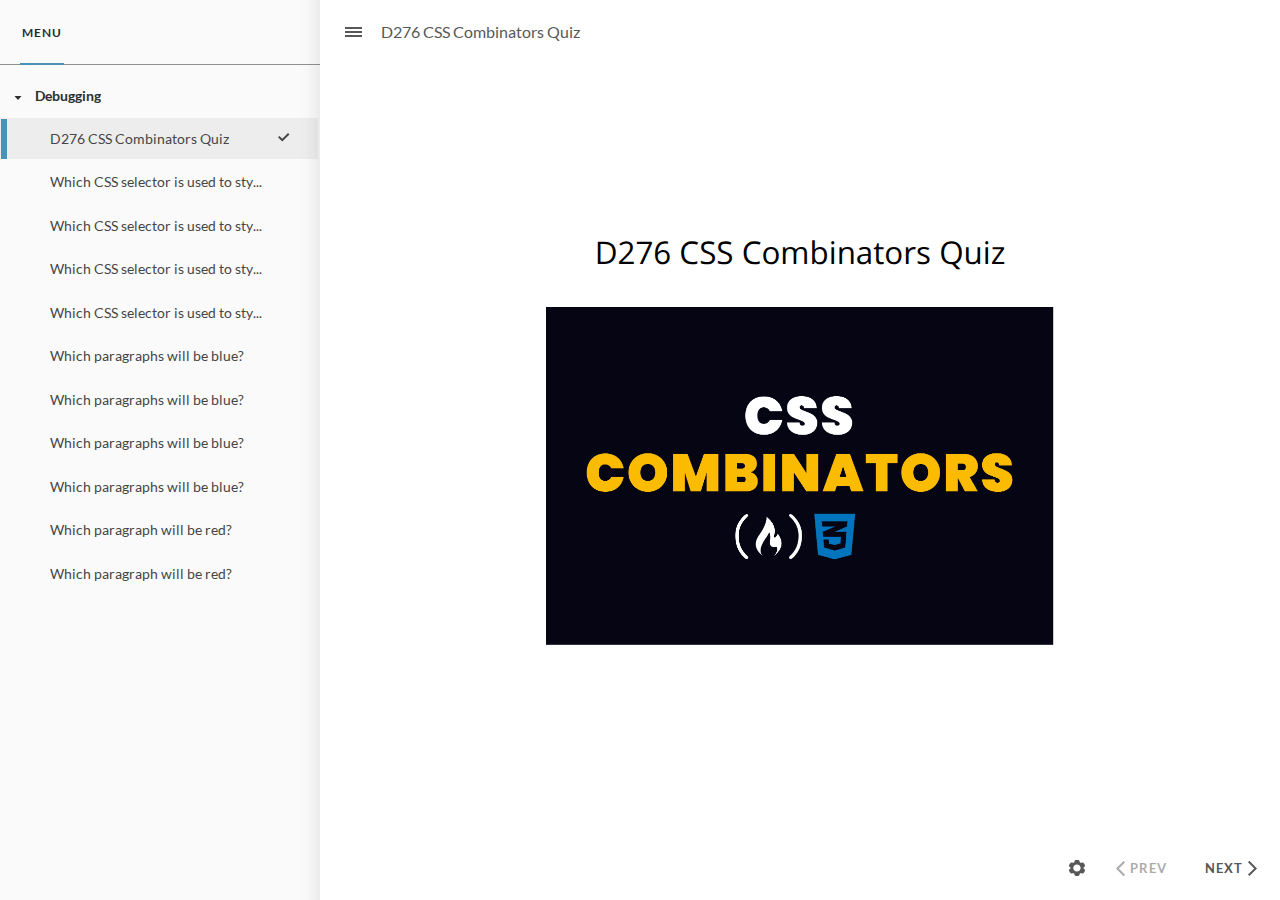
<file: index.html>
﻿<!doctype html>
<html lang="en-US">
<head>
  <meta charset="utf-8">
  <!-- Created using Storyline 360 - http://www.articulate.com  -->
  <!-- version: 3.79.30921.0 -->
  <title>D276 CSS Combinators Quiz</title>
  <meta http-equiv="x-ua-compatible" content="IE=edge"/>
  <meta name="viewport" content="width=device-width,initial-scale=1,user-scalable=no,shrink-to-fit=no,minimal-ui"/>
  <meta name="apple-mobile-web-app-capable" content="yes"/>
  <style>
    html, body { height: 100%; padding: 0; margin: 0 }
    #app { height: 100%; width: 100%; }
  </style>

  <script>
    window.DS = {};
    window.globals = {
      DATA_PATH_BASE: '',
      HAS_FRAME: true,
      HAS_SLIDE: true,

      lmsPresent: false,
      tinCanPresent: false,
      cmi5Present: false,
      aoSupport: false,
      scale: 'noscale',
      captureRc: false,
      browserSize: 'optimal',
      bgColor: '#FFFFFF',
      features: 'ConnectionMessages,DropIn1,DropIn2,DropIn3,DropIn4,FullScreenToggle,LayerPresentAsDialog,MultipleQuizTracking,UpdatedThemeEditor,VideoSync',
      themeName: 'unified',
      preloaderColor: '#8C8C8C',
      suppressAnalytics: false,
      productChannel: 'stable',
      publishSource: 'storyline',
      aid: 'aid|c968bc11-14fc-4e19-bbd4-9d9aef93eb11',
      cid: '5f8f3acd-6497-43a9-b565-3db9322bfdd7',
      playerVersion: '3.79.30921.0',
      publishTimestamp: '2023-09-08T03:06:28.7930968Z',
      maxIosVideoElements: 10,
      connectionSettings: { message: 'You%20are%20offline.%20Trying%20to%20reconnect...', useDarkTheme: true, mode: 'disabled' },

      
      parseParams: function(qs) {
        if (window.globals.parsedParams != null) {
          return window.globals.parsedParams;
        }
        qs = (qs || window.location.search.substr(1)).split('+').join(' ');
        var params = {},
            tokens,
            re = /[?&]?([^=]+)=([^&]*)/g;

        while (tokens = re.exec(qs)) {
          params[decodeURIComponent(tokens[1]).trim()] =
            decodeURIComponent(tokens[2]).trim();
        }
        window.globals.parsedParams = params;
        return params;
      }

    };
  </script>
  <script>
    var isIe11 = ('ActiveXObject' in window || window.MSBlobBuilder != null)
      && window.msCrypto != null && !window.ActiveXObject;
    if (isIe11) {
      window.globals.unsupportedBrowser = true;
      document.write(atob('[base64]'));
    }
  </script>
  
  <script>window.THREE = { };</script>
  
</head>
<body style="background: #FFFFFF" class="cs-HTML theme-unified">
  <!-- 360 -->
  <script>!function(){var e,i=/iPhone/i,o=/iPod/i,n=/iPad/i,t=/\biOS-universal(?:.+)Mac\b/i,r=/\bAndroid(?:.+)Mobile\b/i,a=/Android/i,d=/(?:SD4930UR|\bSilk(?:.+)Mobile\b)/i,p=/Silk/i,l=/Windows Phone/i,u=/\bWindows(?:.+)ARM\b/i,b=/BlackBerry/i,s=/BB10/i,c=/Opera Mini/i,f=/\b(CriOS|Chrome)(?:.+)Mobile/i,h=/Mobile(?:.+)Firefox\b/i,v=function(e){return void 0!==e&&"MacIntel"===e.platform&&"number"==typeof e.maxTouchPoints&&e.maxTouchPoints>1&&"undefined"==typeof MSStream};e=function(e){var m={userAgent:"",platform:"",maxTouchPoints:0};e||"undefined"==typeof navigator?"string"==typeof e?m.userAgent=e:e&&e.userAgent&&(m={userAgent:e.userAgent,platform:e.platform,maxTouchPoints:e.maxTouchPoints||0}):m={userAgent:navigator.userAgent,platform:navigator.platform,maxTouchPoints:navigator.maxTouchPoints||0};var g=m.userAgent,y=g.split("[FBAN");void 0!==y[1]&&(g=y[0]),void 0!==(y=g.split("Twitter"))[1]&&(g=y[0]);var A=function(e){return function(i){return i.test(e)}}(g),w={apple:{phone:A(i)&&!A(l),ipod:A(o),tablet:!A(i)&&(A(n)||v(m))&&!A(l),universal:A(t),device:(A(i)||A(o)||A(n)||A(t)||v(m))&&!A(l)},amazon:{phone:A(d),tablet:!A(d)&&A(p),device:A(d)||A(p)},android:{phone:!A(l)&&A(d)||!A(l)&&A(r),tablet:!A(l)&&!A(d)&&!A(r)&&(A(p)||A(a)),device:!A(l)&&(A(d)||A(p)||A(r)||A(a))||A(/\bokhttp\b/i)},windows:{phone:A(l),tablet:A(u),device:A(l)||A(u)},other:{blackberry:A(b),blackberry10:A(s),opera:A(c),firefox:A(h),chrome:A(f),device:A(b)||A(s)||A(c)||A(h)||A(f)},any:!1,phone:!1,tablet:!1};return w.any=w.apple.device||w.android.device||w.windows.device||w.other.device,w.phone=w.apple.phone||w.android.phone||w.windows.phone,w.tablet=w.apple.tablet||w.android.tablet||w.windows.tablet,w}(),"object"==typeof exports&&"undefined"!=typeof module?module.exports=e:"function"==typeof define&&define.amd?define((function(){return e})):this.isMobile=e}();
    window.isMobile.apple.tablet = window.isMobile.apple.tablet ||
      (navigator.platform === 'MacIntel' && navigator.maxTouchPoints > 1);
    window.isMobile.apple.device = window.isMobile.apple.device || window.isMobile.apple.tablet;
    window.isMobile.tablet = window.isMobile.tablet || window.isMobile.apple.tablet;
    window.isMobile.any = window.isMobile.any || window.isMobile.apple.tablet;
  </script>

  <div id="focus-sink" tabindex="-1"></div>

  <div id="preso"></div>
  <script>
    (function() {

      var classTypes = [ 'desktop', 'mobile', 'phone', 'tablet' ];

      var addDeviceClasses = function(prefix, testObj) {
        var curr, i;
        for (i = 0; i < classTypes.length; i++) {
          curr = classTypes[i];
          if (testObj[curr]) {
            document.body.classList.add(prefix + curr);
          }
        }
      };

      var params = window.globals.parseParams(),
          isDevicePreview = params.devicepreview === '1',
          isPhoneOverride = params.deviceType === 'phone' || (isDevicePreview && params.phone == '1'),
          isTabletOverride = (params.deviceType === 'tablet' || isDevicePreview) && !isPhoneOverride,
          isMobileOverride = isPhoneOverride || isTabletOverride;

      var deviceView = {
        desktop: !window.isMobile.any && !isMobileOverride,
        mobile: window.isMobile.any || isMobileOverride,
        phone: isPhoneOverride || (window.isMobile.phone && !isTabletOverride),
        tablet: isTabletOverride || window.isMobile.tablet
      };

      window.globals.deviceView = deviceView;
      window.isMobile.desktop = !window.isMobile.any;
      window.isMobile.mobile = window.isMobile.any;

      addDeviceClasses('view-', deviceView);

    })();
  </script>
  
  <script src='story_content/user.js' type=text/javascript></script>
  <div class="slide-loader"></div>

  <script>
    var doc = document, loader = doc.body.querySelector('.slide-loader'); [ 1, 2, 3 ].forEach(function(n) { var d = doc.createElement('div'); d.style.backgroundColor = window.globals.preloaderColor; d.classList.add('mobile-loader-dot'); d.classList.add('dot' + n); loader.appendChild(d); });
  </script>

  <div class="mobile-load-title-overlay" style="display: none">
    <div class="mobile-load-title">D276 CSS Combinators Quiz</div>
  </div>

  <div class="mobile-chrome-warning"></div>

  
<style>
  .warn-connection-dialog {
    display: none;
    background: transparent;
    pointer-events: all;
    position: fixed;
    left: 0;
    top: 0;
    width: 100%;
    height: 100%;
    z-index: 999;
  }

  .warn-connection-content {
    pointer-events: all;
    border-radius: 4px;
    background: white;
    border: 1px solid #E7E7E7;
    color: #333333;
    box-shadow: 0 2px 4px rgba(0, 0, 0, 0.25);
    transition: all 150ms ease-out;
    position: absolute;
    white-space: nowrap;
  }

  .view-phone.is-landscape .warn-connection-content {
    left: 23px;
    bottom: 23px;
  }

  .view-tablet.is-landscape .warn-connection-content {
    left: 50%;
    top: 20px;
    transform: translateX(-50%);
  }

  .is-portrait .warn-connection-content {
    transform: translate(-50%, calc(-100% - 15px));
  }

  .warn-connection-content p {
    display: inline-block;
    margin: 0 8px 0 0;
    line-height: 33px;
    font-size: 11px;
  }

  .warn-connection-content svg {
    position: relative;
    vertical-align: middle;
    margin: 0 2px 2px 8px;
  }

  .view-desktop .warn-connection-content {
    left: 1.5em;
    bottom: 1.5em;
  }

  .view-desktop .warn-connection-content p {
    font-size: 1.1em;
  }

  .is-offline .warn-connection-dialog {
    display: block;
  }

  .is-offline .cs-panel * {
    pointer-events: none !important;
  }

  .is-offline .cs-panel {
    pointer-events: all !important;
  }

  .is-offline #nav-controls * {
    pointer-events: none !important;
  }

  .is-offline #nav-controls {
    pointer-events: all !important;
  }
</style>

<div class="warn-connection-dialog" role="alertdialog" aria-modal="true" tabindex="0" aria-labelledby="warn-connection-message">
  <div class="warn-connection-content">
    <svg width="17" height="15" viewBox="0 0 17 15" xmlns="http://www.w3.org/2000/svg">
      <path fill="#8F0000" stroke="white" d="M16.07,12.98 L15.88,12.23 L9.51,1.21 C8.97,0.26,7.6,0.26,7.06,1.21 L0.69,12.23 C0.15,13.16,0.81,14.36,1.91,14.36 H14.65 C15.47,14.36,16.05,13.7,16.07,12.98 Z"/>
      <path fill="white" stroke="white" d="M8.58,5.5 C8.35,5.28,8.5,5.35,8.21,5.32 C8.09,5.35,7.97,5.49,7.96,5.67 C7.97,5.79,7.98,5.92,7.98,6.04 L7.98,6.04 C7.99,6.17,8,6.31,8.01,6.43 L8.01,6.44 C8.03,6.92,8.06,7.41,8.09,7.9 L8.09,7.9 C8.12,8.39,8.14,8.88,8.17,9.37 C8.17,9.39,8.18,9.42,8.2,9.44 C8.23,9.46,8.25,9.47,8.28,9.47 C8.31,9.47,8.34,9.46,8.35,9.44 C8.37,9.43,8.38,9.4,8.39,9.35 L8.39,9.34 C8.39,9.24,8.4,9.15,8.4,9.05 L8.4,9.05 C8.41,8.96,8.41,8.86,8.42,8.75 C8.43,8.44,8.45,8.12,8.47,7.81 L8.47,7.81 C8.49,7.49,8.51,7.18,8.53,6.87 C8.55,6.46,8.56,6.05,8.59,5.64 L8.6,5.62 C8.6,5.57,8.59,5.53,8.58,5.5 L8.21,5.32 Z"/>
      <circle fill="white" stroke="white" cx="8.3" cy="11.35" r="0.3"/>
    </svg>
    <p id="warn-connection-message">You are offline. Trying to reconnect...</p>
  </div>
</div>

<script>
  (function() {
    window.DS.connection = {
      warningShown: false,
      assets: {},
      loadingAssetGroup: false,
      retryDelay: 500
    };

    var connectionSettings = window.globals.connectionSettings || {};

    // The `window.globals.features` variable must be set in `webpack.dev.config` when testing locally - it is not enough
    // to have it in the data - but it must be set there as well.
    var useConnectionMessages = window.AbortController != null &&
      window.location.protocol != 'file:' &&
      window.globals.features.indexOf('ConnectionMessages') != -1 &&
      connectionSettings.mode === 'normal';

    window.DS.connection.useConnectionMessages = useConnectionMessages;

    var assetCount = 0;
    var checkLoadedId;


    if (useConnectionMessages && connectionSettings != null) {
      var contentEl = document.querySelector('.warn-connection-content');
      var messageEl = contentEl.querySelector('p');

      if (connectionSettings.useDarkTheme) {
        contentEl.style.borderColor = '#BABBBA';
        contentEl.style.backgroundColor = '#282828';
        contentEl.style.color = '#FFFFFF';
      }

      if (connectionSettings.message != null) {
        messageEl.textContent = window.decodeURIComponent(connectionSettings.message);
      }
    }

    function checkAssetsReady() {
      for (var i in DS.connection.assets) {
        if (!DS.connection.assets[i].success) {
          return false;
        }
      }
      return true;
    }

    function stopAssetGroup() {
      if (!useConnectionMessages) { return; }

      assetCount = 0;

      DS.connection.oldAssetGroup = DS.connection.assets;
      DS.connection.assets = {};
      DS.connection.loadingAssetGroup = false;
      clearInterval(checkLoadedId);
    }

    function startAssetGroup() {
      if (!useConnectionMessages) { return; }
      var ticks = 0;
      clearInterval(checkLoadedId);
      checkLoadedId = setInterval(function() {
        var loaded = 0;
        if (assetCount === 0 && loaded === 0) {
          clearInterval(checkLoadedId);
          return;
        }

        for (var i in DS.connection.assets) {
          if (DS.connection.assets[i].success) {
            loaded++;
          }
        }

        if (assetCount === loaded && checkAssetsReady()) {
          for (var i in DS.connection.assets) {
            if (DS.connection.assets[i].action) {
              DS.connection.assets[i].action();
            }
          }
          hideWarning();
          stopAssetGroup();
        }
      }, 100)
    }

    function requiredAsset(url, action, retry, type) {
      if (!useConnectionMessages) { return; }
      if (DS.connection.assets[url]) { return; }

      DS.connection.assets[url] = {
        success: false, action: action, retry: retry, type: type
      };
      assetCount = Object.keys(DS.connection.assets).length;
      if (!DS.connection.loadingAssetGroup) {
        startAssetGroup();
      }
      DS.connection.loadingAssetGroup = true;
    }

    function assetLoaded(url) {
      if (!useConnectionMessages) { return; }
      if (DS.connection.assets[url]) {
        DS.connection.assets[url].success = true;
      }
    }

    function assetFailed(url) {
      if (!useConnectionMessages) { return; }
      if (!DS.connection.assets[url]) {
        if (/\.js$/.test(url) && url.indexOf('transcripts') === -1) {
          setTimeout(function() {
            if (DS.connection.lastSlideLoaded != null) {
              DS.connection.lastSlideLoaded();
            }
          }, DS.connection.retryDelay);
        }
        return;
      }
      if (!DS.connection.warningShown) { showWarning(); }
      if (DS.connection.assets[url].retry) {
        setTimeout(function() {
          if (!DS.connection.assets[url].success) {
            DS.connection.assets[url].retry()
          }
        }, DS.connection.retryDelay);
      }
    }

    function hideWarning() {
      document.body.classList.remove('is-offline');
      DS.connection.warningShown = false;
      enableKeys();
    }
    DS.connection.hideWarning = hideWarning

    function showWarning(btn) {
      document.body.classList.add('is-offline')
      DS.connection.warningShown = true;
      updateWarningPosition();
      disableKeys();
    }

    function updateWarningPosition() {
      if (!DS.connection.warningShown) {
        return;
      }

      var isPortrait = document.body.classList.contains('is-portrait');
      var warningEl = document.querySelector('.warn-connection-content');

      if (isPortrait) {
        var slide = document.querySelector('.primary-slide');
        var slideRect = slide.getBoundingClientRect();

        warningEl.style.top = `${slideRect.top}px`
        warningEl.style.left = `${slideRect.left + slideRect.width / 2}px`
      } else {
        warningEl.style.top = null;
        warningEl.style.left = null;
      }

      window.requestAnimationFrame(updateWarningPosition);
    }

    function onDisableKeyDown(e) {
      e.preventDefault();
      e.stopImmediatePropagation();
    }

    function onDisableKeyUp(e) {
      e.preventDefault();
      e.stopImmediatePropagation();
    }

    var accStyle = document.createElement('style');
    var warnDialogEl = document.querySelector('.warn-connection-dialog');

    function disableKeys() {
      if (DS.views.nsStack.length === 1) {
        DS.views.nsStack[0].tabReachable = false
        DS.views.nsStack[0].updateTabIndex(true, true);
      }

      accStyle.innerHTML = '.acc-shadow-dom { display: none; }';
      document.body.appendChild(accStyle);

      warnDialogEl.parentNode.append(warnDialogEl);
      warnDialogEl.focus();
    }

    function enableKeys() {
      document.body.removeChild(accStyle);
      if (DS.views.nsStack.length === 1 && DS.views.nsStack[0].name === '_frame') {
        DS.views.nsStack[0].tabReachable = true;
        DS.views.nsStack[0].updateTabIndex();
      }
    }

    // these will all be noops if the feature flag isn't set in
    // the data and `window.globals.features`
    DS.connection.requiredAsset = requiredAsset;
    DS.connection.assetLoaded = assetLoaded;
    DS.connection.assetFailed = assetFailed;
    DS.connection.stopAssetGroup = stopAssetGroup;
    DS.connection.startAssetGroup = startAssetGroup;
  })();
</script>


  <script>
    
    if (window.autoSpider && window.vInterfaceObject) {
      document.querySelector('.mobile-load-title-overlay').style.display = 'none';
    }
  </script>

  

  <link rel="stylesheet" href="html5/data/css/output.min.css" data-noprefix/>
</body>
<script src="html5/lib/scripts/bootstrapper.min.js"></script>
</html>
</file>
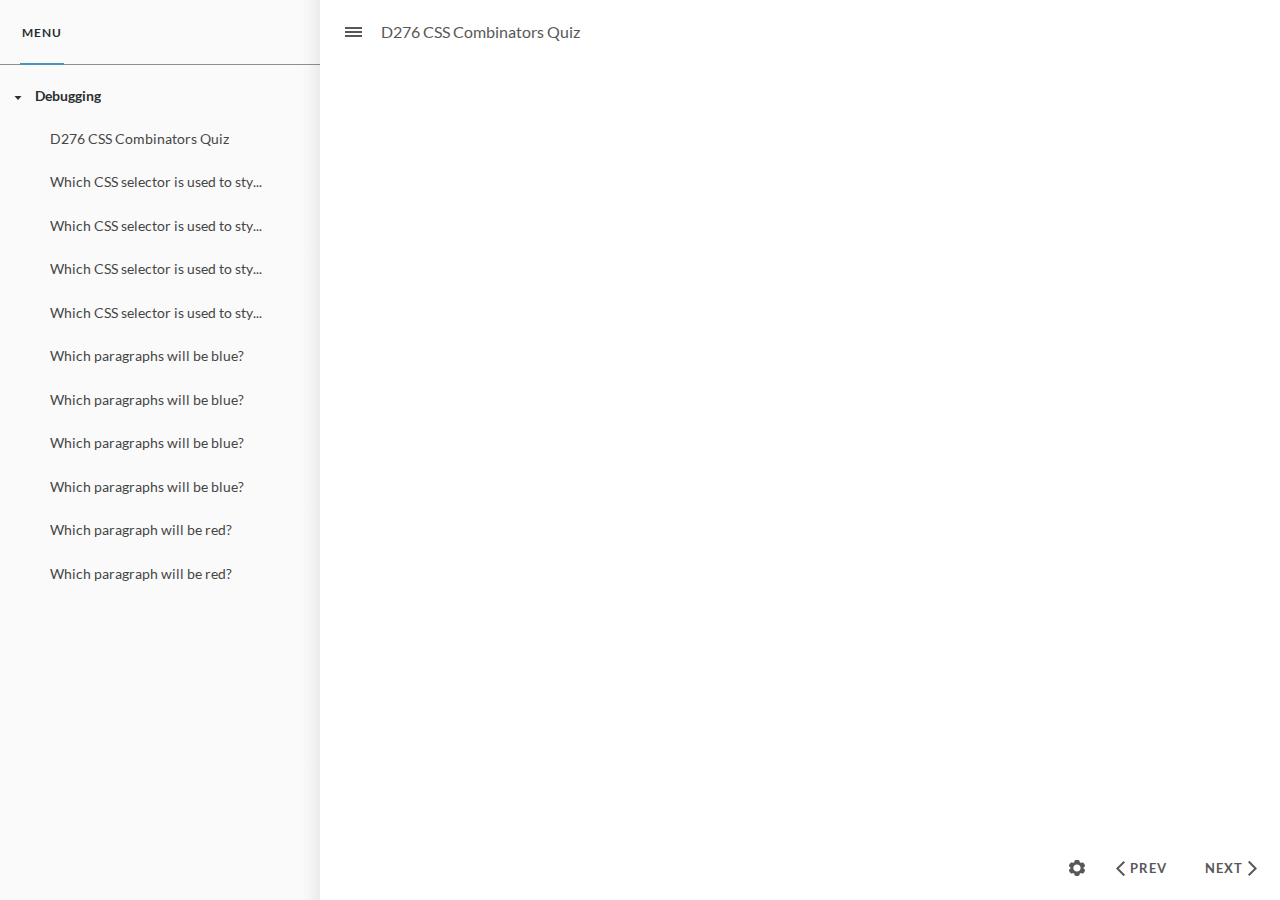
<file: index_lms.html>
<!doctype html>
<html lang="en-US">
<head>
  <meta charset="utf-8">
  <!-- Created using Storyline 360 - http://www.articulate.com  -->
  <!-- version: 3.79.30921.0 -->
  <title>D276 CSS Combinators Quiz</title>
  <meta http-equiv="x-ua-compatible" content="IE=edge"/>
  <meta name="viewport" content="width=device-width,initial-scale=1,user-scalable=no,shrink-to-fit=no,minimal-ui"/>
  <meta name="apple-mobile-web-app-capable" content="yes"/>
  <style>
    html, body { height: 100%; padding: 0; margin: 0 }
    #app { height: 100%; width: 100%; }
  </style>

  <script>
    window.DS = {};
    window.globals = {
      DATA_PATH_BASE: '',
      HAS_FRAME: true,
      HAS_SLIDE: true,

      lmsPresent: true,
      tinCanPresent: false,
      cmi5Present: false,
      aoSupport: false,
      scale: 'noscale',
      captureRc: false,
      browserSize: 'optimal',
      bgColor: '#FFFFFF',
      features: 'ConnectionMessages,DropIn1,DropIn2,DropIn3,DropIn4,FullScreenToggle,LayerPresentAsDialog,MultipleQuizTracking,UpdatedThemeEditor,VideoSync',
      themeName: 'unified',
      preloaderColor: '#8C8C8C',
      suppressAnalytics: false,
      productChannel: 'stable',
      publishSource: 'storyline',
      aid: 'aid|c968bc11-14fc-4e19-bbd4-9d9aef93eb11',
      cid: '5f8f3acd-6497-43a9-b565-3db9322bfdd7',
      playerVersion: '3.79.30921.0',
      publishTimestamp: '2023-09-08T03:06:29.7169701Z',
      maxIosVideoElements: 10,
      connectionSettings: { message: 'You%20are%20offline.%20Trying%20to%20reconnect...', useDarkTheme: true, mode: 'disabled' },

      
      parseParams: function(qs) {
        if (window.globals.parsedParams != null) {
          return window.globals.parsedParams;
        }
        qs = (qs || window.location.search.substr(1)).split('+').join(' ');
        var params = {},
            tokens,
            re = /[?&]?([^=]+)=([^&]*)/g;

        while (tokens = re.exec(qs)) {
          params[decodeURIComponent(tokens[1]).trim()] =
            decodeURIComponent(tokens[2]).trim();
        }
        window.globals.parsedParams = params;
        return params;
      }

    };
  </script>
  <script>
    var isIe11 = ('ActiveXObject' in window || window.MSBlobBuilder != null)
      && window.msCrypto != null && !window.ActiveXObject;
    if (isIe11) {
      window.globals.unsupportedBrowser = true;
      document.write(atob('[base64]'));
    }
  </script>
  <script src="lms/scormdriver.js" charset="utf-8"></script>
  <script>window.THREE = { };</script>
  
</head>
<body style="background: #FFFFFF" class="cs-HTML theme-unified">
  <!-- 360 -->
  <script>!function(){var e,i=/iPhone/i,o=/iPod/i,n=/iPad/i,t=/\biOS-universal(?:.+)Mac\b/i,r=/\bAndroid(?:.+)Mobile\b/i,a=/Android/i,d=/(?:SD4930UR|\bSilk(?:.+)Mobile\b)/i,p=/Silk/i,l=/Windows Phone/i,u=/\bWindows(?:.+)ARM\b/i,b=/BlackBerry/i,s=/BB10/i,c=/Opera Mini/i,f=/\b(CriOS|Chrome)(?:.+)Mobile/i,h=/Mobile(?:.+)Firefox\b/i,v=function(e){return void 0!==e&&"MacIntel"===e.platform&&"number"==typeof e.maxTouchPoints&&e.maxTouchPoints>1&&"undefined"==typeof MSStream};e=function(e){var m={userAgent:"",platform:"",maxTouchPoints:0};e||"undefined"==typeof navigator?"string"==typeof e?m.userAgent=e:e&&e.userAgent&&(m={userAgent:e.userAgent,platform:e.platform,maxTouchPoints:e.maxTouchPoints||0}):m={userAgent:navigator.userAgent,platform:navigator.platform,maxTouchPoints:navigator.maxTouchPoints||0};var g=m.userAgent,y=g.split("[FBAN");void 0!==y[1]&&(g=y[0]),void 0!==(y=g.split("Twitter"))[1]&&(g=y[0]);var A=function(e){return function(i){return i.test(e)}}(g),w={apple:{phone:A(i)&&!A(l),ipod:A(o),tablet:!A(i)&&(A(n)||v(m))&&!A(l),universal:A(t),device:(A(i)||A(o)||A(n)||A(t)||v(m))&&!A(l)},amazon:{phone:A(d),tablet:!A(d)&&A(p),device:A(d)||A(p)},android:{phone:!A(l)&&A(d)||!A(l)&&A(r),tablet:!A(l)&&!A(d)&&!A(r)&&(A(p)||A(a)),device:!A(l)&&(A(d)||A(p)||A(r)||A(a))||A(/\bokhttp\b/i)},windows:{phone:A(l),tablet:A(u),device:A(l)||A(u)},other:{blackberry:A(b),blackberry10:A(s),opera:A(c),firefox:A(h),chrome:A(f),device:A(b)||A(s)||A(c)||A(h)||A(f)},any:!1,phone:!1,tablet:!1};return w.any=w.apple.device||w.android.device||w.windows.device||w.other.device,w.phone=w.apple.phone||w.android.phone||w.windows.phone,w.tablet=w.apple.tablet||w.android.tablet||w.windows.tablet,w}(),"object"==typeof exports&&"undefined"!=typeof module?module.exports=e:"function"==typeof define&&define.amd?define((function(){return e})):this.isMobile=e}();
    window.isMobile.apple.tablet = window.isMobile.apple.tablet ||
      (navigator.platform === 'MacIntel' && navigator.maxTouchPoints > 1);
    window.isMobile.apple.device = window.isMobile.apple.device || window.isMobile.apple.tablet;
    window.isMobile.tablet = window.isMobile.tablet || window.isMobile.apple.tablet;
    window.isMobile.any = window.isMobile.any || window.isMobile.apple.tablet;
  </script>

  <div id="focus-sink" tabindex="-1"></div>

  <div id="preso"></div>
  <script>
    (function() {

      var classTypes = [ 'desktop', 'mobile', 'phone', 'tablet' ];

      var addDeviceClasses = function(prefix, testObj) {
        var curr, i;
        for (i = 0; i < classTypes.length; i++) {
          curr = classTypes[i];
          if (testObj[curr]) {
            document.body.classList.add(prefix + curr);
          }
        }
      };

      var params = window.globals.parseParams(),
          isDevicePreview = params.devicepreview === '1',
          isPhoneOverride = params.deviceType === 'phone' || (isDevicePreview && params.phone == '1'),
          isTabletOverride = (params.deviceType === 'tablet' || isDevicePreview) && !isPhoneOverride,
          isMobileOverride = isPhoneOverride || isTabletOverride;

      var deviceView = {
        desktop: !window.isMobile.any && !isMobileOverride,
        mobile: window.isMobile.any || isMobileOverride,
        phone: isPhoneOverride || (window.isMobile.phone && !isTabletOverride),
        tablet: isTabletOverride || window.isMobile.tablet
      };

      window.globals.deviceView = deviceView;
      window.isMobile.desktop = !window.isMobile.any;
      window.isMobile.mobile = window.isMobile.any;

      addDeviceClasses('view-', deviceView);

    })();
  </script>
  
  <script src='story_content/user.js' type=text/javascript></script>
  <div class="slide-loader"></div>

  <script>
    var doc = document, loader = doc.body.querySelector('.slide-loader'); [ 1, 2, 3 ].forEach(function(n) { var d = doc.createElement('div'); d.style.backgroundColor = window.globals.preloaderColor; d.classList.add('mobile-loader-dot'); d.classList.add('dot' + n); loader.appendChild(d); });
  </script>

  <div class="mobile-load-title-overlay" style="display: none">
    <div class="mobile-load-title">D276 CSS Combinators Quiz</div>
  </div>

  <div class="mobile-chrome-warning"></div>

  
<style>
  .warn-connection-dialog {
    display: none;
    background: transparent;
    pointer-events: all;
    position: fixed;
    left: 0;
    top: 0;
    width: 100%;
    height: 100%;
    z-index: 999;
  }

  .warn-connection-content {
    pointer-events: all;
    border-radius: 4px;
    background: white;
    border: 1px solid #E7E7E7;
    color: #333333;
    box-shadow: 0 2px 4px rgba(0, 0, 0, 0.25);
    transition: all 150ms ease-out;
    position: absolute;
    white-space: nowrap;
  }

  .view-phone.is-landscape .warn-connection-content {
    left: 23px;
    bottom: 23px;
  }

  .view-tablet.is-landscape .warn-connection-content {
    left: 50%;
    top: 20px;
    transform: translateX(-50%);
  }

  .is-portrait .warn-connection-content {
    transform: translate(-50%, calc(-100% - 15px));
  }

  .warn-connection-content p {
    display: inline-block;
    margin: 0 8px 0 0;
    line-height: 33px;
    font-size: 11px;
  }

  .warn-connection-content svg {
    position: relative;
    vertical-align: middle;
    margin: 0 2px 2px 8px;
  }

  .view-desktop .warn-connection-content {
    left: 1.5em;
    bottom: 1.5em;
  }

  .view-desktop .warn-connection-content p {
    font-size: 1.1em;
  }

  .is-offline .warn-connection-dialog {
    display: block;
  }

  .is-offline .cs-panel * {
    pointer-events: none !important;
  }

  .is-offline .cs-panel {
    pointer-events: all !important;
  }

  .is-offline #nav-controls * {
    pointer-events: none !important;
  }

  .is-offline #nav-controls {
    pointer-events: all !important;
  }
</style>

<div class="warn-connection-dialog" role="alertdialog" aria-modal="true" tabindex="0" aria-labelledby="warn-connection-message">
  <div class="warn-connection-content">
    <svg width="17" height="15" viewBox="0 0 17 15" xmlns="http://www.w3.org/2000/svg">
      <path fill="#8F0000" stroke="white" d="M16.07,12.98 L15.88,12.23 L9.51,1.21 C8.97,0.26,7.6,0.26,7.06,1.21 L0.69,12.23 C0.15,13.16,0.81,14.36,1.91,14.36 H14.65 C15.47,14.36,16.05,13.7,16.07,12.98 Z"/>
      <path fill="white" stroke="white" d="M8.58,5.5 C8.35,5.28,8.5,5.35,8.21,5.32 C8.09,5.35,7.97,5.49,7.96,5.67 C7.97,5.79,7.98,5.92,7.98,6.04 L7.98,6.04 C7.99,6.17,8,6.31,8.01,6.43 L8.01,6.44 C8.03,6.92,8.06,7.41,8.09,7.9 L8.09,7.9 C8.12,8.39,8.14,8.88,8.17,9.37 C8.17,9.39,8.18,9.42,8.2,9.44 C8.23,9.46,8.25,9.47,8.28,9.47 C8.31,9.47,8.34,9.46,8.35,9.44 C8.37,9.43,8.38,9.4,8.39,9.35 L8.39,9.34 C8.39,9.24,8.4,9.15,8.4,9.05 L8.4,9.05 C8.41,8.96,8.41,8.86,8.42,8.75 C8.43,8.44,8.45,8.12,8.47,7.81 L8.47,7.81 C8.49,7.49,8.51,7.18,8.53,6.87 C8.55,6.46,8.56,6.05,8.59,5.64 L8.6,5.62 C8.6,5.57,8.59,5.53,8.58,5.5 L8.21,5.32 Z"/>
      <circle fill="white" stroke="white" cx="8.3" cy="11.35" r="0.3"/>
    </svg>
    <p id="warn-connection-message">You are offline. Trying to reconnect...</p>
  </div>
</div>

<script>
  (function() {
    window.DS.connection = {
      warningShown: false,
      assets: {},
      loadingAssetGroup: false,
      retryDelay: 500
    };

    var connectionSettings = window.globals.connectionSettings || {};

    // The `window.globals.features` variable must be set in `webpack.dev.config` when testing locally - it is not enough
    // to have it in the data - but it must be set there as well.
    var useConnectionMessages = window.AbortController != null &&
      window.location.protocol != 'file:' &&
      window.globals.features.indexOf('ConnectionMessages') != -1 &&
      connectionSettings.mode === 'normal';

    window.DS.connection.useConnectionMessages = useConnectionMessages;

    var assetCount = 0;
    var checkLoadedId;


    if (useConnectionMessages && connectionSettings != null) {
      var contentEl = document.querySelector('.warn-connection-content');
      var messageEl = contentEl.querySelector('p');

      if (connectionSettings.useDarkTheme) {
        contentEl.style.borderColor = '#BABBBA';
        contentEl.style.backgroundColor = '#282828';
        contentEl.style.color = '#FFFFFF';
      }

      if (connectionSettings.message != null) {
        messageEl.textContent = window.decodeURIComponent(connectionSettings.message);
      }
    }

    function checkAssetsReady() {
      for (var i in DS.connection.assets) {
        if (!DS.connection.assets[i].success) {
          return false;
        }
      }
      return true;
    }

    function stopAssetGroup() {
      if (!useConnectionMessages) { return; }

      assetCount = 0;

      DS.connection.oldAssetGroup = DS.connection.assets;
      DS.connection.assets = {};
      DS.connection.loadingAssetGroup = false;
      clearInterval(checkLoadedId);
    }

    function startAssetGroup() {
      if (!useConnectionMessages) { return; }
      var ticks = 0;
      clearInterval(checkLoadedId);
      checkLoadedId = setInterval(function() {
        var loaded = 0;
        if (assetCount === 0 && loaded === 0) {
          clearInterval(checkLoadedId);
          return;
        }

        for (var i in DS.connection.assets) {
          if (DS.connection.assets[i].success) {
            loaded++;
          }
        }

        if (assetCount === loaded && checkAssetsReady()) {
          for (var i in DS.connection.assets) {
            if (DS.connection.assets[i].action) {
              DS.connection.assets[i].action();
            }
          }
          hideWarning();
          stopAssetGroup();
        }
      }, 100)
    }

    function requiredAsset(url, action, retry, type) {
      if (!useConnectionMessages) { return; }
      if (DS.connection.assets[url]) { return; }

      DS.connection.assets[url] = {
        success: false, action: action, retry: retry, type: type
      };
      assetCount = Object.keys(DS.connection.assets).length;
      if (!DS.connection.loadingAssetGroup) {
        startAssetGroup();
      }
      DS.connection.loadingAssetGroup = true;
    }

    function assetLoaded(url) {
      if (!useConnectionMessages) { return; }
      if (DS.connection.assets[url]) {
        DS.connection.assets[url].success = true;
      }
    }

    function assetFailed(url) {
      if (!useConnectionMessages) { return; }
      if (!DS.connection.assets[url]) {
        if (/\.js$/.test(url) && url.indexOf('transcripts') === -1) {
          setTimeout(function() {
            if (DS.connection.lastSlideLoaded != null) {
              DS.connection.lastSlideLoaded();
            }
          }, DS.connection.retryDelay);
        }
        return;
      }
      if (!DS.connection.warningShown) { showWarning(); }
      if (DS.connection.assets[url].retry) {
        setTimeout(function() {
          if (!DS.connection.assets[url].success) {
            DS.connection.assets[url].retry()
          }
        }, DS.connection.retryDelay);
      }
    }

    function hideWarning() {
      document.body.classList.remove('is-offline');
      DS.connection.warningShown = false;
      enableKeys();
    }
    DS.connection.hideWarning = hideWarning

    function showWarning(btn) {
      document.body.classList.add('is-offline')
      DS.connection.warningShown = true;
      updateWarningPosition();
      disableKeys();
    }

    function updateWarningPosition() {
      if (!DS.connection.warningShown) {
        return;
      }

      var isPortrait = document.body.classList.contains('is-portrait');
      var warningEl = document.querySelector('.warn-connection-content');

      if (isPortrait) {
        var slide = document.querySelector('.primary-slide');
        var slideRect = slide.getBoundingClientRect();

        warningEl.style.top = `${slideRect.top}px`
        warningEl.style.left = `${slideRect.left + slideRect.width / 2}px`
      } else {
        warningEl.style.top = null;
        warningEl.style.left = null;
      }

      window.requestAnimationFrame(updateWarningPosition);
    }

    function onDisableKeyDown(e) {
      e.preventDefault();
      e.stopImmediatePropagation();
    }

    function onDisableKeyUp(e) {
      e.preventDefault();
      e.stopImmediatePropagation();
    }

    var accStyle = document.createElement('style');
    var warnDialogEl = document.querySelector('.warn-connection-dialog');

    function disableKeys() {
      if (DS.views.nsStack.length === 1) {
        DS.views.nsStack[0].tabReachable = false
        DS.views.nsStack[0].updateTabIndex(true, true);
      }

      accStyle.innerHTML = '.acc-shadow-dom { display: none; }';
      document.body.appendChild(accStyle);

      warnDialogEl.parentNode.append(warnDialogEl);
      warnDialogEl.focus();
    }

    function enableKeys() {
      document.body.removeChild(accStyle);
      if (DS.views.nsStack.length === 1 && DS.views.nsStack[0].name === '_frame') {
        DS.views.nsStack[0].tabReachable = true;
        DS.views.nsStack[0].updateTabIndex();
      }
    }

    // these will all be noops if the feature flag isn't set in
    // the data and `window.globals.features`
    DS.connection.requiredAsset = requiredAsset;
    DS.connection.assetLoaded = assetLoaded;
    DS.connection.assetFailed = assetFailed;
    DS.connection.stopAssetGroup = stopAssetGroup;
    DS.connection.startAssetGroup = startAssetGroup;
  })();
</script>


  <script>
    
    if (window.autoSpider && window.vInterfaceObject) {
      document.querySelector('.mobile-load-title-overlay').style.display = 'none';
    }
  </script>

  

  <link rel="stylesheet" href="html5/data/css/output.min.css" data-noprefix/>
</body>
<script src="html5/lib/scripts/bootstrapper.min.js"></script>
</html>
</file>
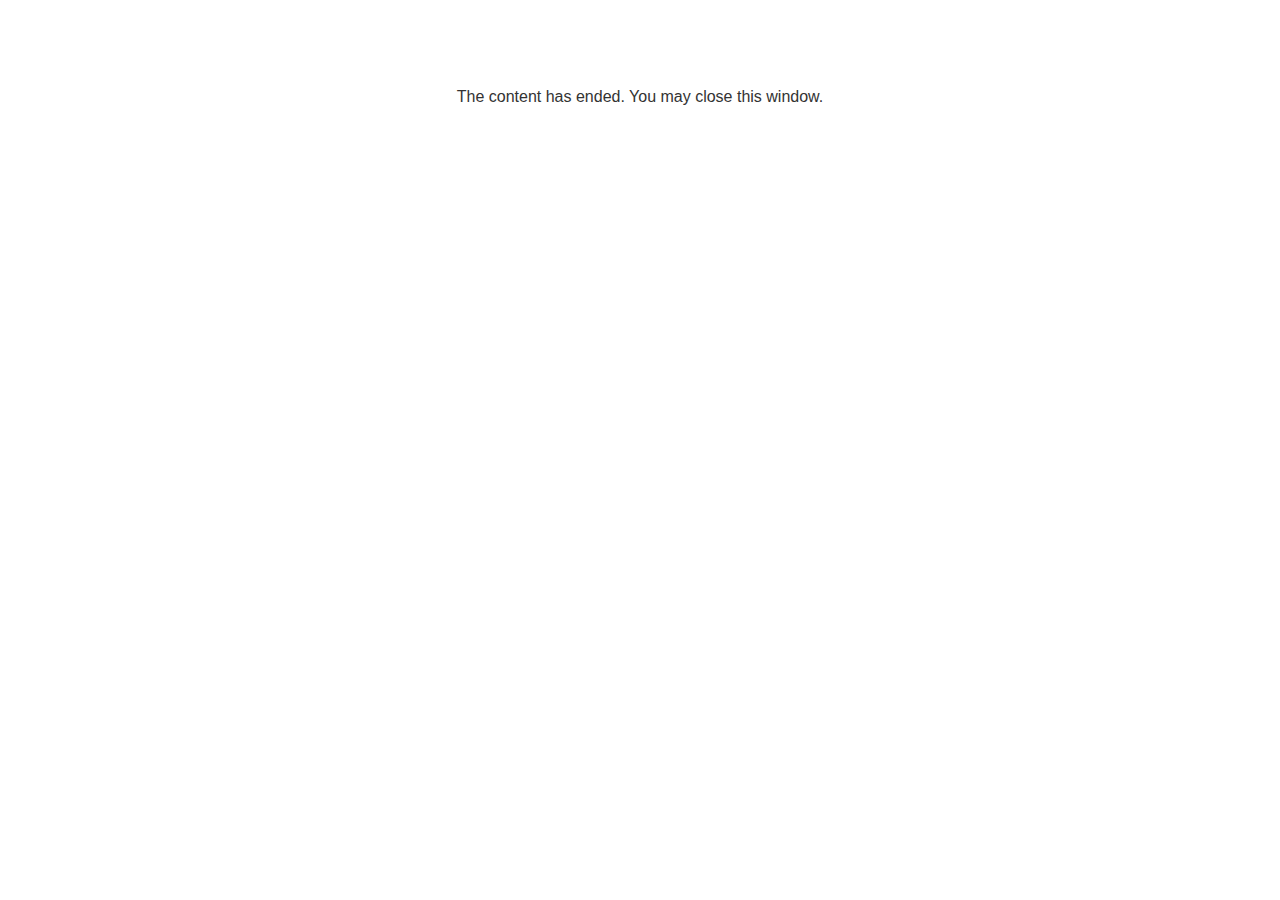
<file: lms/goodbye.html>
<!doctype html>
<html>
<body style="background-color: #ffffff;">

<p role="alert" style="color: #333333;font-family: Lato, articulate, tahoma, arial;font-size: medium;text-align: center;">
<br><br><br><br>
The content has ended. You may close this window.
</p>

</body>
</html>
</file>
<file: html5/data/css/output.min.css>
@font-face {
  font-family: 'LatoBold Charset1_ BoldC362E769';
  src: url('[data-uri]');
  font-style: normal;
  font-weight: normal;
}
@font-face {
  font-family: 'Lato Charset1_ 6Ua6vOGFE1214AC7';
  src: url('[data-uri]');
  font-style: normal;
  font-weight: normal;
}
@font-face {
  font-family: 'Open Sans Charset1_ 6Q2D213EA8E';
  src: url('[data-uri]');
  font-style: normal;
  font-weight: normal;
}
@font-face {
  font-family: 'Open SansBold CharsBold84864B9B';
  src: url('[data-uri]');
  font-style: normal;
  font-weight: normal;
}
@font-face {
  font-family: 'Open Sans Charset0_v9TY33EDE6F2';
  src: url('[data-uri]');
  font-style: normal;
  font-weight: normal;
}
@font-face {
  font-family: 'Open SansBold CharsBoldE47A47C6';
  src: url('[data-uri]');
  font-style: normal;
  font-weight: normal;
}
.cs-HTML {
  background: rgba(255, 255, 255, 1);
}
.cs-pxabnsnfns00001000001 .cs-infopanel  {
  box-shadow: 0 1px 0 rgba(0, 0, 0, 0);
  background: rgba(255, 255, 255, 1);
}
.cs-pxabnsnfns00001000001 .cs-infopanel .cs-link {
  color: rgba(88, 88, 88, 1);
}
.cs-pxabnsnfns00001000001 .cs-infopanel .cs-link:hover {
  color: rgba(255, 255, 255, 1);
}
.cs-pxabnsnfns00001000001 .cs-infopanel .cs-name {
  color: rgba(68, 68, 68, 1);
}
.cs-pxabnsnfns00001000001 .cs-infopanel .cs-title {
  color: rgba(153, 153, 153, 1);
}
.cs-pxabnsnfns00001000001 .cs-infopanelpopup  {
  box-shadow: 0 1px 0 rgba(0, 0, 0, 0);
  background: rgba(0, 0, 0, 0);
}
.cs-pxabnsnfns00001000001 .cs-infopanelpopup .cs-link {
  color: rgba(255, 0, 0, 1);
}
.cs-pxabnsnfns00001000001 .cs-infopanelpopup .cs-link:hover {
  color: rgba(255, 255, 255, 1);
}
.cs-pxabnsnfns00001000001 .cs-infopanelpopup .cs-name {
  color: rgba(255, 255, 255, 1);
}
.cs-pxabnsnfns00001000001 .cs-infopanelpopup .cs-bio {
  color: rgba(88, 88, 88, 1);
}
.cs-pxabnsnfns00001000001 .cs-timer  {
  color: rgba(88, 88, 88, 1);
}
.cs-pxabnsnfns00001000001 .cs-duration stop:first-child {
  stop-color: rgba(220, 220, 220, 1);
}
.cs-pxabnsnfns00001000001 .cs-duration stop:last-child {
  stop-color: rgba(220, 220, 220, 1);
}
.cs-pxabnsnfns00001000001 .cs-elapsed stop:first-child {
  stop-color: rgba(254, 227, 71, 1);
}
.cs-pxabnsnfns00001000001 .cs-elapsed stop:last-child {
  stop-color: rgba(254, 227, 71, 1);
}
.cs-pxabnsnfns00001000001 .cs-timer .cs-pie .cs-innerstroke {
  stroke: rgba(199, 199, 199, 1);
}
.cs-pxabnsnfns00001000001 .cs-timer .cs-pie .cs-innerborder {
  stroke: rgba(255, 255, 255, 1);
}
.cs-pxabnsnfns00001000001 .cs-window  {
  box-shadow: 0 8px 5px rgba(0, 0, 0, 0.2);
  border-color: rgba(49, 99, 0, 1);
  background: rgba(250, 250, 250, 1);
  color: rgba(70, 70, 70, 1);
}
.cs-pxabnsnfns00001000001 .cs-window .cs-diva {
  border-color: rgba(0, 0, 0, 0);
}
.cs-pxabnsnfns00001000001 .cs-window .cs-divb {
  border-color: rgba(0, 0, 0, 0);
}
.cs-pxabnsnfns00001000001 .cs-editor .cs-editor-slide {
  color: rgba(255, 255, 255, 1);
}
.cs-pxabnsnfns00001000001 .cs-editor .cs-editor-html {
  color: rgba(70, 70, 70, 1);
}
.cs-pxabnsnfns00001000001 .cs-editor .cs-editor-button {
  text-shadow: 0 1px 0 rgba(0, 0, 0, 0);
  color: rgba(255, 255, 255, 1);
  border-color: rgba(33, 68, 0, 1);
  background: rgba(60, 124, 0, 1);
}
.cs-pxabnsnfns00001000001 .cs-editor .cs-editor-button:hover {
  background: rgba(66, 142, 0, 1);
}
.cs-pxabnsnfns00001000001 .cs-editor .cs-editor-button:active {
  background: rgba(46, 93, 0, 1);
}
.cs-pxabnsnfns00001000001 .cs-listitem  {
  color: rgba(70, 70, 70, 1);
  border-color: none;
  border: 1px solid transparent;
}
.cs-pxabnsnfns00001000001 .cs-listitem:hover {
  background: rgba(0, 0, 0, 0.05);
  border-color: rgba(142, 143, 142, 1) !important;
  border-width: 1px;
  border-radius: 2px;
  border-style: solid;
  box-sizing: border-box;
}
.cs-pxabnsnfns00001000001 .cs-listitem.hover {
  background: rgba(0, 0, 0, 0.05);
  border-color: rgba(142, 143, 142, 1) !important;
  border-width: 1px;
  border-radius: 2px;
  border-style: solid;
  box-sizing: border-box;
}
.cs-pxabnsnfns00001000001 .cs-glossary  {
  color: rgba(70, 70, 70, 1);
}
.cs-pxabnsnfns00001000001 .cs-glossary .cs-scrolling-panel {
  background: rgba(0, 0, 0, 0);
}
.cs-pxabnsnfns00001000001 .cs-glossary .cs-term.cs-selected .cs-choice-list-trigger {
  color: rgba(255, 255, 255, 1);
  background: rgba(255, 255, 255, 1);
}
.cs-pxabnsnfns00001000001 .cs-glossary .cs-term.cs-selected .cs-choice-list-trigger:focus {
  color: rgba(255, 255, 255, 1);
  background: rgba(255, 255, 255, 1);
}
.cs-pxabnsnfns00001000001 .cs-glossary .cs-term:hover .cs-choice-list-trigger {
  background: rgba(70, 70, 70, 1);
}
.cs-pxabnsnfns00001000001 .cs-glossary .cs-term.hover .cs-choice-list-trigger {
  background: rgba(70, 70, 70, 1);
}
.cs-pxabnsnfns00001000001 .cs-glossary .cs-term .cs-choice-list-trigger:focus {
  background: rgba(70, 70, 70, 1);
}
.cs-pxabnsnfns00001000001 .cs-glossary .cs-diva {
  border-color: rgba(0, 0, 0, 0);
}
.cs-pxabnsnfns00001000001 .cs-glossary .cs-divb {
  border-color: rgba(0, 0, 0, 0);
}
.cs-pxabnsnfns00001000001 .cs-glossary .cs-divc {
  border-color: rgba(0, 0, 0, 0);
}
.cs-pxabnsnfns00001000001 .cs-glossary .cs-heading {
  color: rgba(44, 47, 48, 1);
  font-weight: 700;
}
.note-content p span {
  color: rgba(70, 70, 70, 1);
  line-height: 1.4em;
  font-size: 103.769%;
}
.cs-pxabnsnfns00001000001 .cs-resource .cs-separator {
  border-color: rgba(0, 0, 0, 0);
}
.cs-pxabnsnfns00001000001 .cs-outline  {
  color: rgba(45, 45, 45, 1);
}
.cs-pxabnsnfns00001000001 .cs-outline .cs-diva {
  border-color: rgba(0, 0, 0, 0);
}
.cs-pxabnsnfns00001000001 .cs-outline .cs-divb {
  border-color: rgba(0, 0, 0, 0);
}
.cs-pxabnsnfns00001000001 .cs-outline .cs-divc {
  border-color: rgba(0, 0, 0, 0);
}
.cs-pxabnsnfns00001000001 .cs-outline .cs-search-filter:hover {
  color: rgba(0, 0, 0, 0);
}
.cs-pxabnsnfns00001000001 .cs-outline .cs-search-filter.hover {
  color: rgba(0, 0, 0, 0);
}
.cs-pxabnsnfns00001000001 .cs-transcript  {
  color: rgba(255, 255, 255, 1);
}
.cs-pxabnsnfns00001000001 .cs-transcript .cs-div {
  border-color: rgba(0, 0, 0, 0);
}
.cs-pxabnsnfns00001000001 .cs-tabs:not(.topmenu-item) {
  color: rgba(39, 43, 44, 1);
}
.cs-pxabnsnfns00001000001 .cs-tabs .cs-inner-button:not(.topmenu-item) {
  text-shadow: 0 1px 0 rgba(0, 0, 0, 0);
}
.cs-pxabnsnfns00001000001 .cs-tabs:hover:not(.topmenu-item) {
  color: rgba(39, 43, 44, 1);
}
.cs-pxabnsnfns00001000001 .cs-tabs.cs-selected {
  background: rgba(0, 0, 0, 0);
  color: rgba(39, 43, 44, 1);
}
.cs-pxabnsnfns00001000001 .cs-seekcontrol  {
  background: rgba(0, 0, 0, 0);
  border-color: rgba(0, 0, 0, 0);
}
.cs-pxabnsnfns00001000001 .cs-seekcontrol .cs-button:hover .cs-icon {
  fill: rgba(255, 255, 255, 1);
}
.cs-pxabnsnfns00001000001 .cs-seekcontrol .cs-button.hover .cs-icon {
  fill: rgba(255, 255, 255, 1);
}
.cs-pxabnsnfns00001000001 .cs-seekcontrol .cs-button .cs-icon-shadow {
  fill: rgba(0, 0, 0, 0);
}
.cs-pxabnsnfns00001000001 .cs-seekcontrol .cs-button .cs-icon {
  fill: rgba(140, 140, 140, 1);
}
.cs-pxabnsnfns00001000001 .cs-seekcontrol .cs-seek .cs-fill {
  background: rgba(255, 255, 255, 0.6);
}
.cs-pxabnsnfns00001000001 .cs-seekcontrol .cs-seek {
  background: rgba(142, 143, 142, 1);
  border-color: rgba(0, 0, 0, 0);
}
.cs-pxabnsnfns00001000001 .cs-searchinput .cs-input {
  color: rgba(70, 70, 70, 1);
  border-color: rgba(0, 0, 0, 0);
  background: rgba(0, 0, 0, 0.05);
}
.cs-pxabnsnfns00001000001 .cs-searchinput .cs-input:focus {
  color: rgba(44, 47, 48, 1);
  background: rgba(41, 41, 41, 1);
}
.cs-pxabnsnfns00001000001 .cs-searchinput .cs-input:hover {
  box-shadow: inset 0 0 1px 0 rgba(69, 126, 19, 0);
}
.cs-pxabnsnfns00001000001 .cs-searchinput .cs-input.hover {
  box-shadow: inset 0 0 1px 0 rgba(69, 126, 19, 0);
}
.cs-pxabnsnfns00001000001 .cs-searchinput .cs-button .cs-icon {
  fill: rgba(88, 88, 88, 1);
}
.cs-pxabnsnfns00001000001 .cs-searchinput .cs-button:hover {
  fill: rgba(63, 133, 0, 1);
}
.cs-pxabnsnfns00001000001 .cs-searchinput .cs-button.hover {
  fill: rgba(63, 133, 0, 1);
}
.cs-pxabnsnfns00001000001 .cs-menu  {
  box-shadow: 0 1px 0 rgba(0, 0, 0, 0);
  background: rgba(250, 250, 250, 1);
}
.cs-pxabnsnfns00001000001 .cs-topmenu-item.active .cs-tab {
  background: rgba(250, 250, 250, 1);
}
.cs-pxabnsnfns00001000001 .cs-logo  {
  box-shadow: 0 1px 0 rgba(37, 75, 0, 1);
  background: rgba(255, 255, 255, 0);
}
.cs-pxabnsnfns00001000001 .cs-checkbox  {
  color: rgba(255, 255, 255, 1);
}
.cs-pxabnsnfns00001000001 .cs-checkbox:hover {
  border-color: rgba(175, 221, 130, 1);
}
.cs-pxabnsnfns00001000001 .cs-checkbox.hover {
  border-color: rgba(175, 221, 130, 1);
}
.cs-pxabnsnfns00001000001 .cs-checkbox .cs-box {
  color: rgba(255, 255, 255, 1);
  border-color: rgba(42, 83, 0, 1);
}
.cs-pxabnsnfns00001000001 .cs-checkbox .cs-box:checked::after {
  color: rgba(43, 196, 0, 1);
}
.cs-pxabnsnfns00001000001 .cs-button  {
  text-shadow: 0 1px 0 rgba(0, 0, 0, 0);
  color: rgba(88, 88, 88, 1);
  border-color: rgba(0, 0, 0, 0);
  background: rgba(0, 0, 0, 0);
  box-shadow: 0 1px 0 rgba(0, 0, 0, 0);
}
.cs-pxabnsnfns00001000001 .cs-button .cs-icon {
  fill: rgba(88, 88, 88, 1);
}
.cs-pxabnsnfns00001000001 .cs-button .cs-icon-shadow {
  fill: rgba(0, 0, 0, 0);
}
.cs-pxabnsnfns00001000001 .cs-button:hover {
  background: rgba(39, 43, 44, 1);
}
.cs-pxabnsnfns00001000001 .cs-button.hover {
  background: rgba(39, 43, 44, 1);
}
.cs-pxabnsnfns00001000001 .cs-button:active {
  background: rgba(0, 0, 0, 0);
}
.cs-pxabnsnfns00001000001 .cs-button.cs-disabled:hover {
  background: rgba(0, 0, 0, 0);
}
.cs-pxabnsnfns00001000001 .cs-button.cs-disabled.hover {
  background: rgba(0, 0, 0, 0);
}
.cs-pxabnsnfns00001000001 .cs-button.cs-disabled:active {
  background: rgba(0, 0, 0, 0);
}
.cs-pxabnsnfns00001000001 .cs-button.cs-volume:hover {
  background: rgba(0, 0, 0, 0);
}
.cs-pxabnsnfns00001000001 .cs-button.cs-volume.hover {
  background: rgba(0, 0, 0, 0);
}
.cs-pxabnsnfns00001000001 .cs-button.cs-volume:active {
  background: rgba(0, 0, 0, 0);
}
.cs-pxabnsnfns00001000001.cs-base  {
  color: rgba(88, 88, 88, 1);
  border-color: rgba(255, 255, 255, 0);
  background: rgba(255, 255, 255, 1);
}
.cs-pxabnsnfns00001000001.cs-base .cs-separator .cs-diva {
  background: rgba(250, 250, 250, 1);
}
.cs-pxabnsnfns00001000001.cs-base .cs-separator .cs-divb {
  background: rgba(0, 0, 0, 0);
}
.cs-pxabnsnfns00001000001.cs-base .cs-topmenu-item.active .cs-tab {
  border-color: rgba(250, 250, 250, 1);
}
.cs-pxabnsnfns00001000001.cs-base .cs-topmenu-item.active .cs-panel {
  border-color: rgba(250, 250, 250, 1);
}
.cs-pxabnsnfns00001000001.cs-base .cs-left {
  background: rgba(250, 250, 250, 1);
}
.cs-pxabnsnfns00001000001.cs-base .cs-area-primary .cs-slide-container {
  background: rgba(255, 255, 255, 1);
}
.cs-pxabnsnfns00001000001.cs-base.cs-custom-theme .cs-brandhighlight-bg {
  background: rgba(72, 147, 184, 1) !important;
}
.cs-pxabnsnfns00001000001.cs-base.cs-custom-theme .cs-brandhighlight-secondary-bg {
  background: rgba(72, 147, 184, 1) !important;
}
.cs-pxabnsnfns00001000001.cs-base.cs-custom-theme .cs-brandhighlight-border {
  border-color: rgba(72, 147, 184, 1) !important;
}
.cs-pxabnsnfns00001000001.cs-base.cs-custom-theme .cs-brandhighlight-text {
  color: rgba(72, 147, 184, 1) !important;
}
.cs-pxabnsnfns00001000001.cs-base.cs-custom-theme .cs-brandhighlight-fill {
  fill: rgba(72, 147, 184, 1) !important;
}
.cs-pxabnsnfns00001000001.cs-base.cs-custom-theme .cs-listitem.cs-selected {
  background-color: rgba(0, 0, 0, 0.05) !important;
}
.cs-pxabnsnfns00001000001 .cs-volume::-moz-range-thumb {
  border-color: rgba(43, 85, 0, 1);
  box-shadow: inset 0 0 1px 0 rgba(43, 85, 0, 1);
  background: rgba(255, 255, 255, 1);
}
.cs-pxabnsnfns00001000001 .cs-volume::-ms-thumb {
  border-color: rgba(43, 85, 0, 1);
  box-shadow: inset 0 0 1px 0 rgba(43, 85, 0, 1);
  background: rgba(255, 255, 255, 1);
}
.cs-pxabnsnfns00001000001 .cs-volume::-webkit-slider-thumb {
  border-color: rgba(43, 85, 0, 1);
  box-shadow: inset 0 0 1px 0 rgba(43, 85, 0, 1);
  background: rgba(255, 255, 255, 1);
}
.cs-pxabnsnfns00001000001 .cs-volume::-moz-range-track {
  border-color: rgba(66, 140, 1, 1);
  background: rgba(142, 143, 142, 1);
}
.cs-pxabnsnfns00001000001 .cs-volume::-ms-track {
  border-color: rgba(66, 140, 1, 1);
  background: rgba(142, 143, 142, 1);
}
.cs-pxabnsnfns00001000001 .cs-volume::-webkit-slider-runnable-track {
  border-color: rgba(66, 140, 1, 1);
  background: rgba(142, 143, 142, 1);
}
body.show-focus .tab-focus-box {
  box-shadow: 0 0 0 1px rgba(255, 255, 0, 1), 0 0 0 3px rgba(0, 32, 96, 1), 0 0 5px 5px rgba(255, 255, 0, 1);
  border-color: transparent;
  outline: 2px transparent solid;
}
.skipnav {
  box-shadow: 0 0 0 1px rgba(255, 255, 0, 1), 0 0 0 3px rgba(0, 32, 96, 1), 0 0 5px 5px rgba(255, 255, 0, 1);
  border-color: transparent;
  outline: 2px transparent solid;
}
.cs-pxabnsnfns00001000001 .cs-listitem:hover {
  color: none;
}
.cs-pxabnsnfns00001000001 .cs-listitem.hover {
  color: none;
}
.cs-pxabnsnfns00001000001 .cs-listitem.cs-viewed {
  color: #464646;
}
.cs-pxabnsnfns00001000001 .cs-listitem {
  color: #464646;
}
.cs-pxabnsnfns00001000001 .cs-listitem:hover .cs-icon-carrot * {
  fill: none;
}
.cs-pxabnsnfns00001000001 .cs-listitem.hover .cs-icon-carrot * {
  fill: none;
}
.cs-pxabnsnfns00001000001 .cs-listitem .cs-icon-carrot {
  color: none;
  top: calc(3px);
}
.cs-pxabnsnfns00001000001 .cs-listitem .cs-icon-carrot .cs-shadow {
  color: #2C2F30;
}
.cs-pxabnsnfns00001000001 .item-collapsible .is-scene {
  color: #2C2F30 !important;
  font-weight: 700;
}
.cs-pxabnsnfns00001000001 .is-scene .cs-icon-carrot * {
  color: #2C2F30 !important;
  font-weight: 700;
}
.cs-pxabnsnfns00001000001 .is-scene:not(.outline-links-collapse) > a {
  color: #2C2F30;
}
.cs-pxabnsnfns00001000001 .is-scene:not(.outline-links-collapse) .cs-icon-carrot * {
  fill: none !important;
  color: #2C2F30 !important;
}
.cs-pxabnsnfns00001000001 .tabs, .cs-pxabnsnfns00001000001 .cs-logo {
  border-bottom: 1px solid rgba(142, 143, 142, 1);
}
.cs-pxabnsnfns00001000001 .area-secondary-wrapper:after {
  background-image: url('[data-uri]');
  background-size: 100%;
}
.cs-pxabnsnfns00001000001 .panel-footer {
  background: #FAFAFA;
}
.cs-pxabnsnfns00001000001 #outline-search {
  background: rgba(0, 0, 0, 0.05);
  border-color: rgba(142, 143, 142, 1);
  border-width: 1px;
  border-style: solid;
}
.cs-pxabnsnfns00001000001 .topmenu-panel #outline-search {
  background: #EAEAEA;
}
.cs-pxabnsnfns00001000001 .search-icon circle, .cs-pxabnsnfns00001000001 .search-icon path {
  stroke: #585858;
}
.cs-pxabnsnfns00001000001 #outline-search input[type   =search] {
  color: #2C2F30;
}
.cs-pxabnsnfns00001000001 #outline-search ::-webkit-input-placeholder {
  color: #464646 !important;
}
.cs-pxabnsnfns00001000001 #outline-search :-ms-input-placeholder {
  color: #464646 !important;
}
.cs-pxabnsnfns00001000001 #outline-search ::-moz-placeholder {
  color: #464646 !important;
  opacity: 1;
}
.cs-pxabnsnfns00001000001 .cs-topmenu-item.active, body:not(.is-touchable-tablet) .cs-pxabnsnfns00001000001 .cs-topmenu-item:hover {
  color: #272B2C;
}
.cs-pxabnsnfns00001000001 .cs-topmenu-item.button-tapped {
  color: #272B2C;
}
.cs-pxabnsnfns00001000001 .cs-topmenu-item.active .cs-tab, .cs-pxabnsnfns00001000001 .cs-topmenu-item .cs-tab {
  background: transparent !important;
  border: none !important;
}
.cs-pxabnsnfns00001000001 .top-tabs-drop-icon div {
  background: #585858;
}
.cs-pxabnsnfns00001000001 .cs-panel.topmenu-panel .panel-content, .cs-pxabnsnfns00001000001 .top-tabs-drop {
  background: #FAFAFA;
}
.cs-pxabnsnfns00001000001 .cs-topmenu-item.active .cs-panel {
  background: #FAFAFA;
}
.cs-pxabnsnfns00001000001 .cs-menu.topmenu-panel, .cs-pxabnsnfns00001000001 .top-tabs-drop {
  border: 1px solid rgba(250, 250, 250, 1) !important;
  border-radius: 3px;
}
.cs-pxabnsnfns00001000001 .resources .resources-list a:hover {
  background: rgba(0, 0, 0, 0.05);
}
body:not(.is-touchable-tablet) .cs-pxabnsnfns00001000001 .resources .resources-list a:hover {
  background: rgba(0, 0, 0, 0.05);
}
.cs-pxabnsnfns00001000001 .resources .resources-list a.hover {
  background: rgba(0, 0, 0, 0.05);
}
body:not(.is-touchable-tablet) .cs-pxabnsnfns00001000001 .resources .resources-list a.hover {
  background: rgba(0, 0, 0, 0.05);
}
.cs-pxabnsnfns00001000001 .resources .resources-list a.button-tapped {
  background: rgba(0, 0, 0, 0.05);
}
.cs-pxabnsnfns00001000001 .cs-icon path, .cs-pxabnsnfns00001000001 .cs-icon rect, .cs-pxabnsnfns00001000001 .cs-icon polygon, .cs-pxabnsnfns00001000001 .menu-icon-wrapper.menu-icon-wrapper-hover path {
  fill: #585858;
}
.cs-pxabnsnfns00001000001 .cs-icon .icon-stroke-only {
  fill: none !important;
  stroke: #585858 !important;
}
body:not(.is-touchable-tablet) .cs-pxabnsnfns00001000001 .cs-button:hover .cs-icon path, body:not(.is-touchable-tablet) .cs-pxabnsnfns00001000001 .cs-button:hover .cs-icon rect, body:not(.is-touchable-tablet) .cs-pxabnsnfns00001000001 .cs-button:hover .cs-icon polygon {
  fill: #272B2C;
}
body:not(.is-touchable-tablet) .cs-pxabnsnfns00001000001 .cs-tabs:hover .search-icon circle, body:not(.is-touchable-tablet) .cs-pxabnsnfns00001000001 .cs-tabs:hover .search-icon path {
  stroke: #272B2C;
}
.cs-pxabnsnfns00001000001 .cs-button.button-tapped .cs-icon path, .cs-pxabnsnfns00001000001 .cs-button.button-tapped .cs-icon rect, .cs-pxabnsnfns00001000001 .cs-button.button-tapped .cs-icon polygon {
  fill: #272B2C;
}
body:not(.is-touchable-tablet) .cs-pxabnsnfns00001000001 .cs-button:hover .cs-icon .icon-stroke-only {
  fill: none !important;
  stroke: #272B2C !important;
}
.cs-pxabnsnfns00001000001 .cs-button:button-tapped .cs-icon .icon-stroke-only {
  fill: none !important;
  stroke: #272B2C !important;
}
.cs-pxabnsnfns00001000001 .menu-icon-wrapper.menu-icon-wrapper-hover svg path {
  fill: #272B2C;
}
.floating-sidebar:not(.sidebar-closed) .cs-pxabnsnfns00001000001 #hamburger .menu-icon-wrapper svg path {
  fill: #BABBBA;
}
.floating-sidebar:not(.sidebar-closed) .cs-pxabnsnfns00001000001 #hamburger .menu-icon-wrapper.menu-icon-wrapper-hover svg path {
  fill: #F8F8F8;
}
.cs-pxabnsnfns00001000001 .volume .btn:before {
  background-image: url('[data-uri]');
}
.cs-pxabnsnfns00001000001 .volume-track {
  background: #8E8F8E;
}
.cs-pxabnsnfns00001000001 .volume-icon circle {
  stroke: #585858;
}
.cs-pxabnsnfns00001000001 .cs-settings > .settings-panel {
  background: #FAFAFA;
  border: 1px solid rgba(250, 250, 250, 1) !important;
  border-radius: 3px;
}
.cs-pxabnsnfns00001000001 .cs-settings > .panel-down-arrow {
  fill: #FAFAFA;
}
.cs-pxabnsnfns00001000001 .switch-toggle .border {
  stroke: #919191;
}
.cs-pxabnsnfns00001000001 .switch-toggle .thumb-off .thumb {
  fill: #585858;
}
.cs-pxabnsnfns00001000001 .switch-toggle .thumb-on .track {
  fill: rgba(72, 147, 184, 0.3);
}
.cs-pxabnsnfns00001000001 .switch-toggle .thumb-off .track {
  fill: rgba(233, 233, 233, 1);
}
.cs-pxabnsnfns00001000001 .switch-label {
  color: #464646;
}
.cs-pxabnsnfns00001000001 .cs-panel .scrollarea-btn:after {
  background: rgba(88, 88, 88, 0.8);
}
.scrollarea-scrollbar:hover .scrollarea-btn:after, .scrollarea-scrollbar.highlight-scrollbar .scrollarea-btn:after {
  background: rgba(88, 88, 88, 0.8);
}
.floating-sidebar .sidebar-overlay {
  background: rgba(0, 0, 0, 0.85);
}
.cs-pxabnsnfns00001000001 .overlay-message {
  background: rgba(0, 0, 0, 0.85);
}
.cs-pxabnsnfns00001000001 .top-ui-bg, .cs-pxabnsnfns00001000001 .bottom-ui-bg, .cs-pxabnsnfns00001000001 .right-ui-bg, .cs-pxabnsnfns00001000001 .left-ui-bg {
  background: rgba(255, 255, 255, 0.8);
}
.cs-pxabnsnfns00001000001 .circle-progress-bg {
  fill: #FFFFFF;
}
.cs-pxabnsnfns00001000001 .circle-progress-well {
  fill: #8E8F8E;
}
.cs-pxabnsnfns00001000001 .circle-progress-pie {
  stroke: #8E8F8E;
}
.cs-pxabnsnfns00001000001 .lightbox .option-pane {
  background: rgba(255, 255, 255, 0.8);
}
.cs-pxabnsnfns00001000001 .lightbox .option-pane:before {
  background: #FFFFFF;
}
.cs-pxabnsnfns00001000001 .message-window {
  background: #FAFAFA;
  border: 1px solid rgba(70, 70, 70, 1) !important;
  border-radius: 3px;
}
.cs-pxabnsnfns00001000001 .message-window-header p, .cs-pxabnsnfns00001000001 .message-window-text {
  color: #464646;
}
.cs-pxabnsnfns00001000001 .message-window-header p {
  border-bottom: 1px solid rgba(70, 70, 70, 1);
}
.cs-pxabnsnfns00001000001 .message-window button.slide-object-button {
  border: 1px solid rgba(70, 70, 70, 1) !important;
}
.cs-pxabnsnfns00001000001 .message-window button.slide-object-button:hover {
  background: rgba(0, 0, 0, 0.05) !important;
}
.message-window .slide-object-button tspan, .message-window .slide-object-button-text tspan {
  fill: #464646 !important;
}
body:not(.is-touchable-tablet) .cs-pxabnsnfns00001000001 .cs-button:hover .text {
  color: #272B2C;
}
.cs-pxabnsnfns00001000001 .cs-button.button-tapped .text {
  color: #272B2C;
}
.cs-pxabnsnfns00001000001.cs-base {
  background: #FFFFFF;
}
.cs-pxabnsnfns00001000001 .cs-menu {
  background: transparent;
}
.cs-pxabnsnfns00001000001 .progress-bar .progress-bar-fill:after {
  background: #4893B8 !important;
}
.cs-pxabnsnfns00001000001 .volume-dot {
  background: #4893B8 !important;
}
.fn-npnxnanbsnfns00001000001 {
  font-family: 'Lato22AB4CAF';
  -webkit-font-variant-ligatures: no-common-ligatures;
  font-variant-ligatures: no-common-ligatures;
}
.fn-pxabnsnfns00001000001 {
  font-family: 'Lato22AB4CAF';
  -webkit-font-variant-ligatures: no-common-ligatures;
  font-variant-ligatures: no-common-ligatures;
}
.fn-npxnabnsnfns00001000001 {
  font-family: 'Lato22AB4CAF';
  -webkit-font-variant-ligatures: no-common-ligatures;
  font-variant-ligatures: no-common-ligatures;
}
.fn-npnxnanbnsnfns00001000001 {
  font-family: 'Lato22AB4CAF';
  -webkit-font-variant-ligatures: no-common-ligatures;
  font-variant-ligatures: no-common-ligatures;
}
.fn-pxabnsnfns00001000000 {
  font-family: 'Lato22AB4CAF';
  -webkit-font-variant-ligatures: no-common-ligatures;
  font-variant-ligatures: no-common-ligatures;
}
@font-face {
  font-family: 'Lato22AB4CAF';
  src: url('[data-uri]');
  font-style: normal;
  font-weight: bold;
}
@font-face {
  font-family: 'Lato22AB4CAF';
  src: url('[data-uri]');
  font-style: normal;
  font-weight: normal;
}
.cs-InvalidPromptSlide .cs-5oA1ARvOMbF-InvalidPromptSlide-btn0 {
  color: rgba(255, 255, 255, 1);
  border-color: rgba(33, 68, 0, 1);
  background: rgba(60, 124, 0, 1);
  text-shadow: 0 1px 0 rgba(0, 0, 0, 0);
}
.cs-InvalidPromptSlide .cs-5oA1ARvOMbF-InvalidPromptSlide-btn0 .cs-html {
  color: rgba(70, 70, 70, 1);
}
.cs-InvalidPromptSlide .cs-5oA1ARvOMbF-InvalidPromptSlide-btn0 .cs-slide {
  border-color: rgba(255, 255, 255, 1);
}
.cs-InvalidPromptSlide .cs-5oA1ARvOMbF-InvalidPromptSlide-btn0:hover {
  background: rgba(66, 142, 0, 1);
}
.cs-InvalidPromptSlide .cs-5oA1ARvOMbF-InvalidPromptSlide-btn0:active {
  background: rgba(46, 93, 0, 1);
}
.cs-PrintPromptSlide .cs-5oA1ARvOMbF-PrintPromptSlide-btn0 {
  color: rgba(255, 255, 255, 1);
  border-color: rgba(33, 68, 0, 1);
  background: rgba(60, 124, 0, 1);
  text-shadow: 0 1px 0 rgba(0, 0, 0, 0);
}
.cs-PrintPromptSlide .cs-5oA1ARvOMbF-PrintPromptSlide-btn0 .cs-html {
  color: rgba(70, 70, 70, 1);
}
.cs-PrintPromptSlide .cs-5oA1ARvOMbF-PrintPromptSlide-btn0 .cs-slide {
  border-color: rgba(255, 255, 255, 1);
}
.cs-PrintPromptSlide .cs-5oA1ARvOMbF-PrintPromptSlide-btn0:hover {
  background: rgba(66, 142, 0, 1);
}
.cs-PrintPromptSlide .cs-5oA1ARvOMbF-PrintPromptSlide-btn0:active {
  background: rgba(46, 93, 0, 1);
}
.cs-ScrollPromptSlide .cs-5oA1ARvOMbF-ScrollPromptSlide-btn0 {
  color: rgba(255, 255, 255, 1);
  border-color: rgba(33, 68, 0, 1);
  background: rgba(60, 124, 0, 1);
  text-shadow: 0 1px 0 rgba(0, 0, 0, 0);
}
.cs-ScrollPromptSlide .cs-5oA1ARvOMbF-ScrollPromptSlide-btn0 .cs-html {
  color: rgba(70, 70, 70, 1);
}
.cs-ScrollPromptSlide .cs-5oA1ARvOMbF-ScrollPromptSlide-btn0 .cs-slide {
  border-color: rgba(255, 255, 255, 1);
}
.cs-ScrollPromptSlide .cs-5oA1ARvOMbF-ScrollPromptSlide-btn0:hover {
  background: rgba(66, 142, 0, 1);
}
.cs-ScrollPromptSlide .cs-5oA1ARvOMbF-ScrollPromptSlide-btn0:active {
  background: rgba(46, 93, 0, 1);
}
.cs-ResumePromptSlide .cs-5oA1ARvOMbF-ResumePromptSlide-btn0 {
  color: rgba(255, 255, 255, 1);
  border-color: rgba(33, 68, 0, 1);
  background: rgba(60, 124, 0, 1);
  text-shadow: 0 1px 0 rgba(0, 0, 0, 0);
}
.cs-ResumePromptSlide .cs-5oA1ARvOMbF-ResumePromptSlide-btn0 .cs-html {
  color: rgba(70, 70, 70, 1);
}
.cs-ResumePromptSlide .cs-5oA1ARvOMbF-ResumePromptSlide-btn0 .cs-slide {
  border-color: rgba(255, 255, 255, 1);
}
.cs-ResumePromptSlide .cs-5oA1ARvOMbF-ResumePromptSlide-btn0:hover {
  background: rgba(66, 142, 0, 1);
}
.cs-ResumePromptSlide .cs-5oA1ARvOMbF-ResumePromptSlide-btn0:active {
  background: rgba(46, 93, 0, 1);
}
.cs-ResumePromptSlide .cs-5oA1ARvOMbF-ResumePromptSlide-btn1 {
  color: rgba(255, 255, 255, 1);
  border-color: rgba(33, 68, 0, 1);
  background: rgba(60, 124, 0, 1);
  text-shadow: 0 1px 0 rgba(0, 0, 0, 0);
}
.cs-ResumePromptSlide .cs-5oA1ARvOMbF-ResumePromptSlide-btn1 .cs-html {
  color: rgba(70, 70, 70, 1);
}
.cs-ResumePromptSlide .cs-5oA1ARvOMbF-ResumePromptSlide-btn1 .cs-slide {
  border-color: rgba(255, 255, 255, 1);
}
.cs-ResumePromptSlide .cs-5oA1ARvOMbF-ResumePromptSlide-btn1:hover {
  background: rgba(66, 142, 0, 1);
}
.cs-ResumePromptSlide .cs-5oA1ARvOMbF-ResumePromptSlide-btn1:active {
  background: rgba(46, 93, 0, 1);
}
.cs-ExternalInterfaceErrorSlide .cs-buttonOK {
  color: rgba(255, 255, 255, 1);
  border-color: rgba(33, 68, 0, 1);
  background: rgba(60, 124, 0, 1);
  text-shadow: 0 1px 0 rgba(0, 0, 0, 0);
}
.cs-ExternalInterfaceErrorSlide .cs-buttonOK .cs-html {
  color: rgba(70, 70, 70, 1);
}
.cs-ExternalInterfaceErrorSlide .cs-buttonOK .cs-slide {
  border-color: rgba(255, 255, 255, 1);
}
.cs-ExternalInterfaceErrorSlide .cs-buttonOK:hover {
  background: rgba(66, 142, 0, 1);
}
.cs-ExternalInterfaceErrorSlide .cs-buttonOK:active {
  background: rgba(46, 93, 0, 1);
}
</file>
